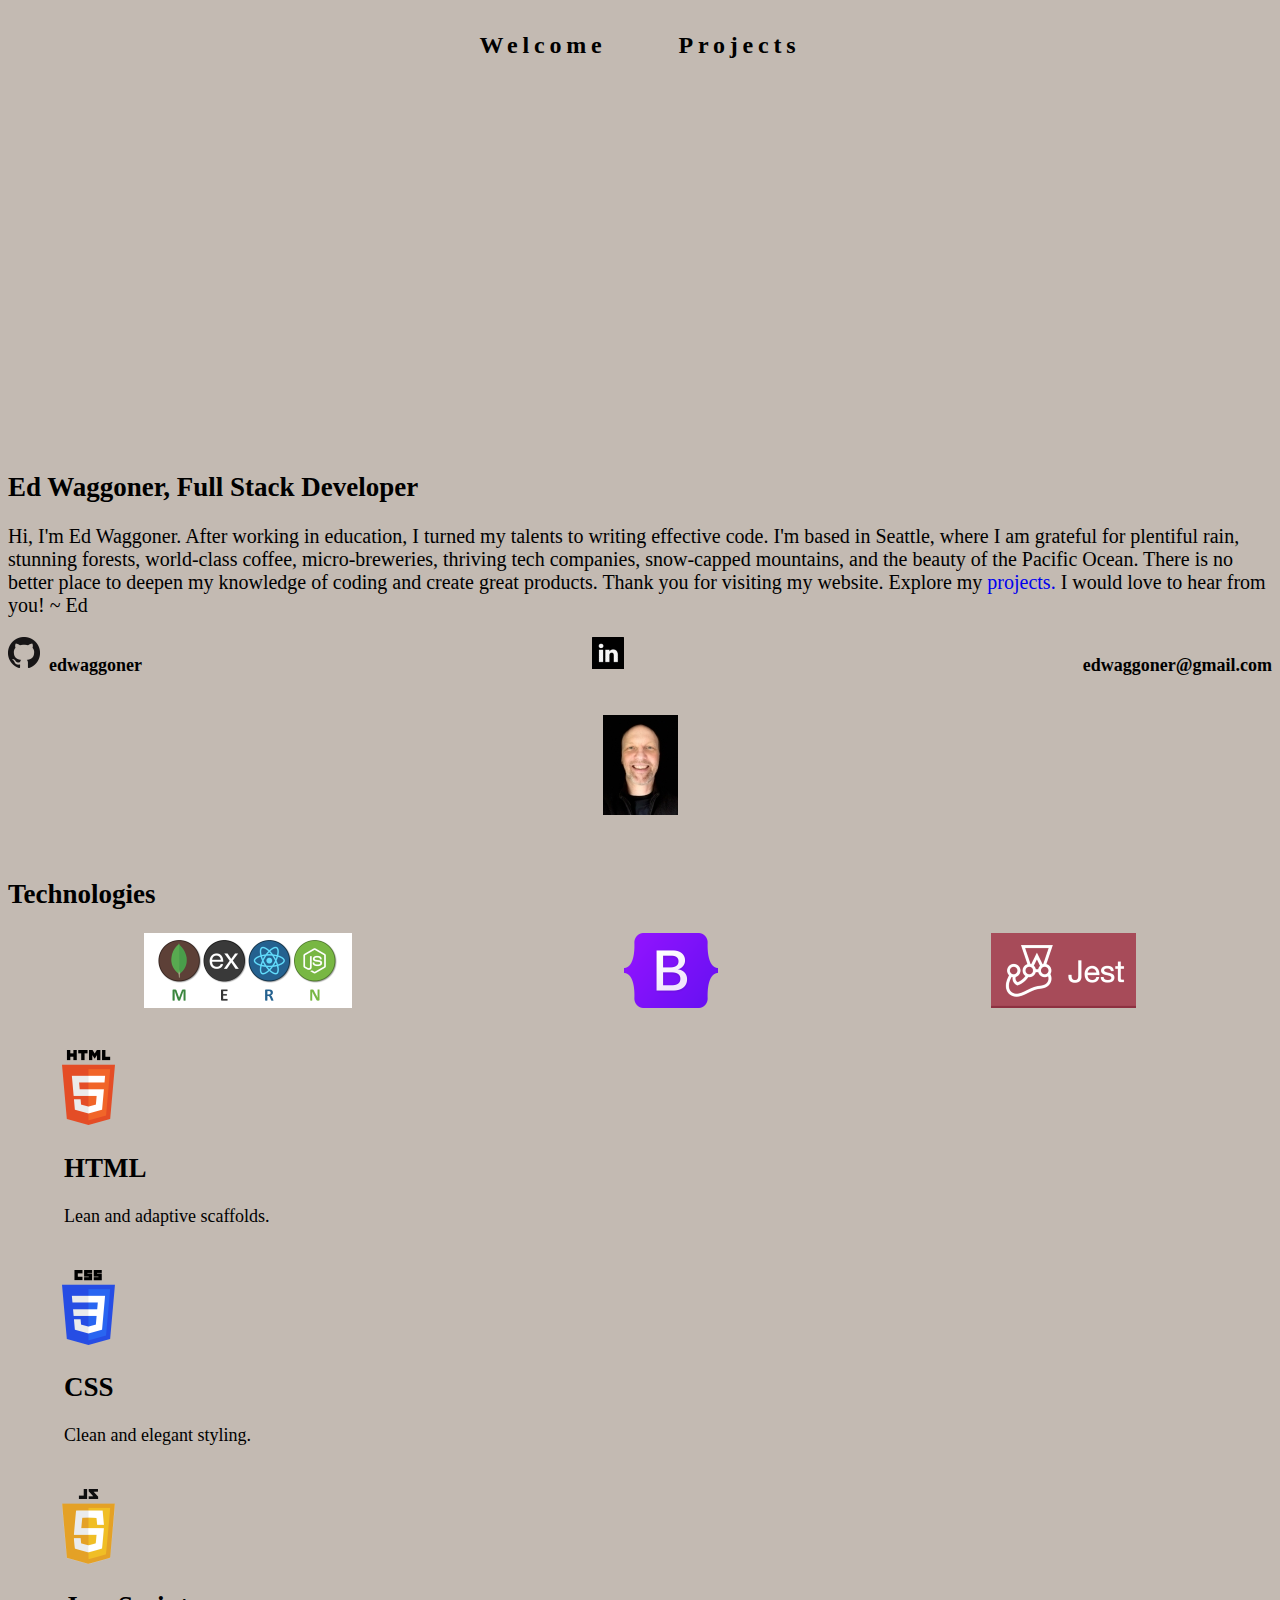
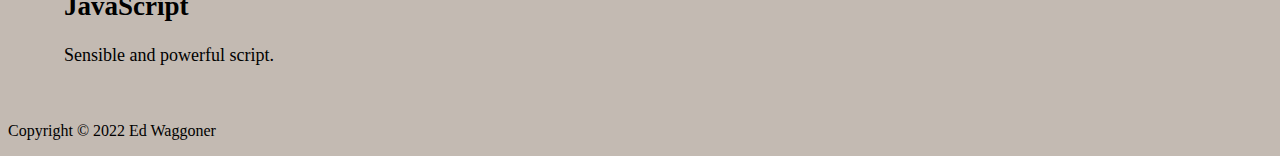
<file: index.html>
<!DOCTYPE html>
<html lang="en">
<head>
	<meta charset="UTF-8">
	<meta http-equiv="X-UA-Compatible" content="IE=edge">
	<meta name="viewport" content="width=device-width, initial-scale=1.0">

	<!-- Google Fonts -->
	<link rel="preconnect" href="https://fonts.gstatic.com" crossorigin>
	<link href="https://fonts.googleapis.com/css2?family=Source+Serif+4:opsz@8..60&family=Ubuntu:wght@500&display=swap" rel="stylesheet">

	<!-- Bootstrap CSS -->
	<link href="https://cdn.jsdelivr.net/npm/bootstrap@5.2.0-beta1/dist/css/bootstrap.min.css" rel="stylesheet" integrity="sha384-0evHe/X+R7YkIZDRvuzKMRqM+OrBnVFBL6DOitfPri4tjfHxaWutUpFmBp4vmVor" crossorigin="anonymous">
	<link rel="stylesheet" href="bootstrap.css">

	<!-- My CSS sheet -->
	<link rel="stylesheet" href="mywebsite.css">
	<title>Document</title>
</head>

<body>

<header>
	<nav>
		<ul>
			<li><a href="index.html">Welcome</a></li>
			<li><a href="projects.html">Projects</a></li>
		</ul>
	</nav>
</header>

<main>
	<br>
	<div id="welcomebox">
		<div style="padding:33.25% 0 0 0;position:relative;"><iframe src="https://player.vimeo.com/video/711834362?h=55a6772d1c&amp;badge=0&amp;autopause=0&amp;player_id=0&amp;app_id=58479" frameborder="0" allow="autoplay; fullscreen; picture-in-picture" allowfullscreen style="position:absolute;top:0;left:0;width:100%;height:100%;" title="About Me"></iframe></div>
		<script src="https://player.vimeo.com/api/player.js"></script>
	</div>
	<br>
	<br>
	<br>

	<div class="container px-4 py-5" id="hanging-icons">
		<h2 class="pb-2 border-bottom">Ed Waggoner, Full Stack Developer</h2>
		<p style="font-size: 20px;"> Hi, I'm Ed Waggoner. After working in education, I turned my talents to writing effective code. I'm based in Seattle, where I am grateful for plentiful rain, stunning forests, world-class coffee, micro-breweries, thriving tech companies, snow-capped mountains, and the beauty of the Pacific Ocean. There is no better place to deepen my knowledge of coding and create great products. Thank you for visiting my website. Explore my<a href="projects.html"> projects.</a> I would love to hear from you! ~ Ed</p>
		<div id="contacts">
			<div class="github">
				<a href="https://github.com/edwaggoner">
					<img src="./images/githublogo32.png" alt="GitHub logo">
				</a>
				<p>&nbsp;&nbsp;edwaggoner</p>
			</div>
			<div class="linkedin">
				<a href="http://www.linkedin.com/in/ed-waggoner">
					<img src="./images/linkedinlogoblack32.png" alt="LinkedIn">
				</a>
			</div>
			<div class="email">
				<p>&nbsp;&nbsp;edwaggoner@gmail.com</p>
			</div>
		</div>
		<br>
		<div class="edphoto">
			<img src="./images/ed10.18cropped100.jpg" alt="photo of Ed Waggoner">
		</div>
		<br>
		<br>
		<h2 class="pb-2 border-bottom">Technologies</h2>
		<div class="logos">
			<img src="./images/mernlogo75.png" alt="mern logo">
			<img src="./images/bootstraplogo75.png" alt="bootstrap logo">
			<img src="./images/jestlogo75.png" alt="jest logo">
		</div>
		<div class="row g-4 py-5 row-cols-1 row-cols-lg-3">
		  <div class="col d-flex align-items-start">
			<div class="icon-square text-dark flex-shrink-0 me-3">
			  <img src="./images/html5logo75.png">
			</div>
			<div>
			  <h2>HTML</h2>
			  <p>Lean and adaptive scaffolds.</p>
			</div>
		  </div>
		  <div class="col d-flex align-items-start">
			<div class="icon-square text-dark flex-shrink-0 me-3">
				<img src="./images/csslogo75.png">
			</div>
			<div>
			  <h2>CSS</h2>
			  <p>  Clean and elegant styling.</p>
			</div>
		  </div>
		  <div class="col d-flex align-items-start">
			<div class="icon-square text-dark flex-shrink-0 me-3">
				<img src="./images/jslogo75.png">
			</div>
			<div>
			  <h2>JavaScript</h2>
			  <p> Sensible and powerful script.</p>
			</div>
		  </div>
		</div>
	</div>

</main>

<footer>
	<p>Copyright © 2022 Ed Waggoner</p>
</footer>

<!-- Bootstrap JS -->
<script src="https://cdn.jsdelivr.net/npm/bootstrap@5.2.0-beta1/dist/js/bootstrap.bundle.min.js" integrity="sha384-pprn3073KE6tl6bjs2QrFaJGz5/SUsLqktiwsUTF55Jfv3qYSDhgCecCxMW52nD2" crossorigin="anonymous"></script>
</body>
</html>
</file>
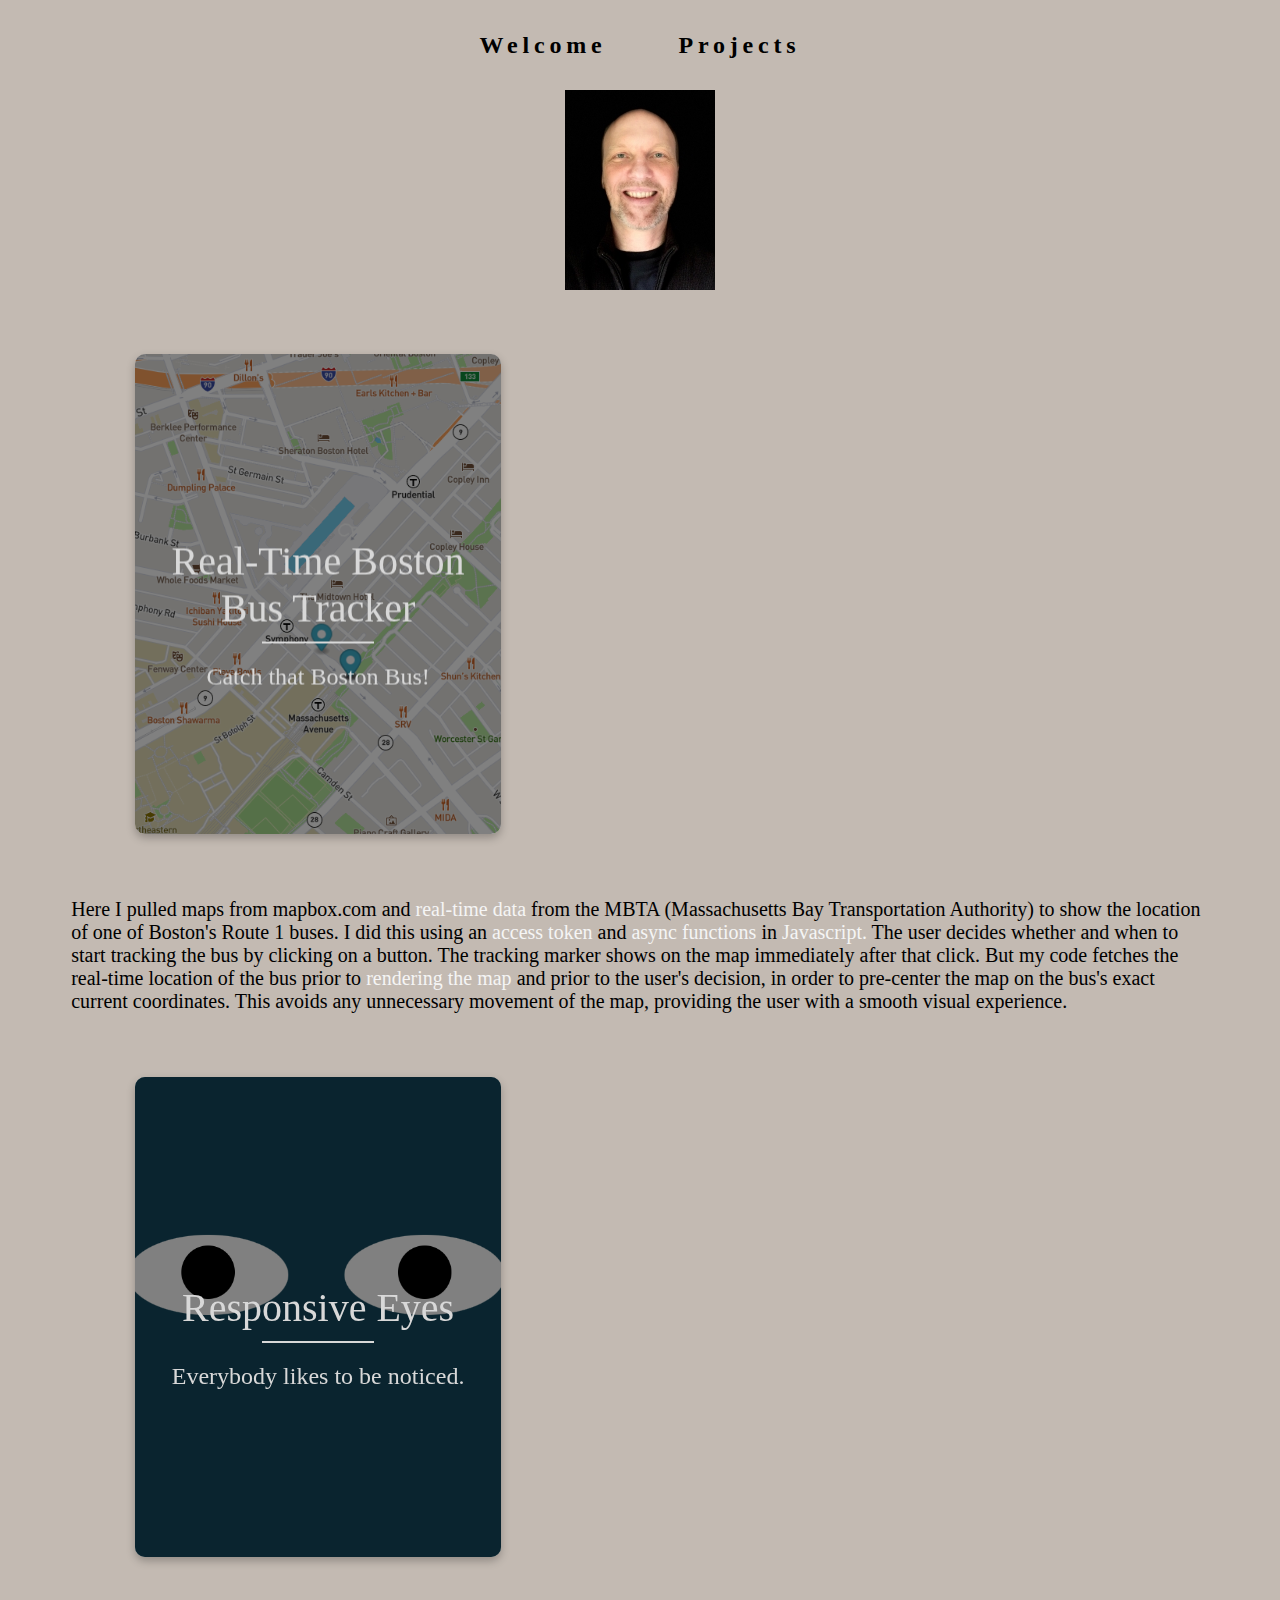
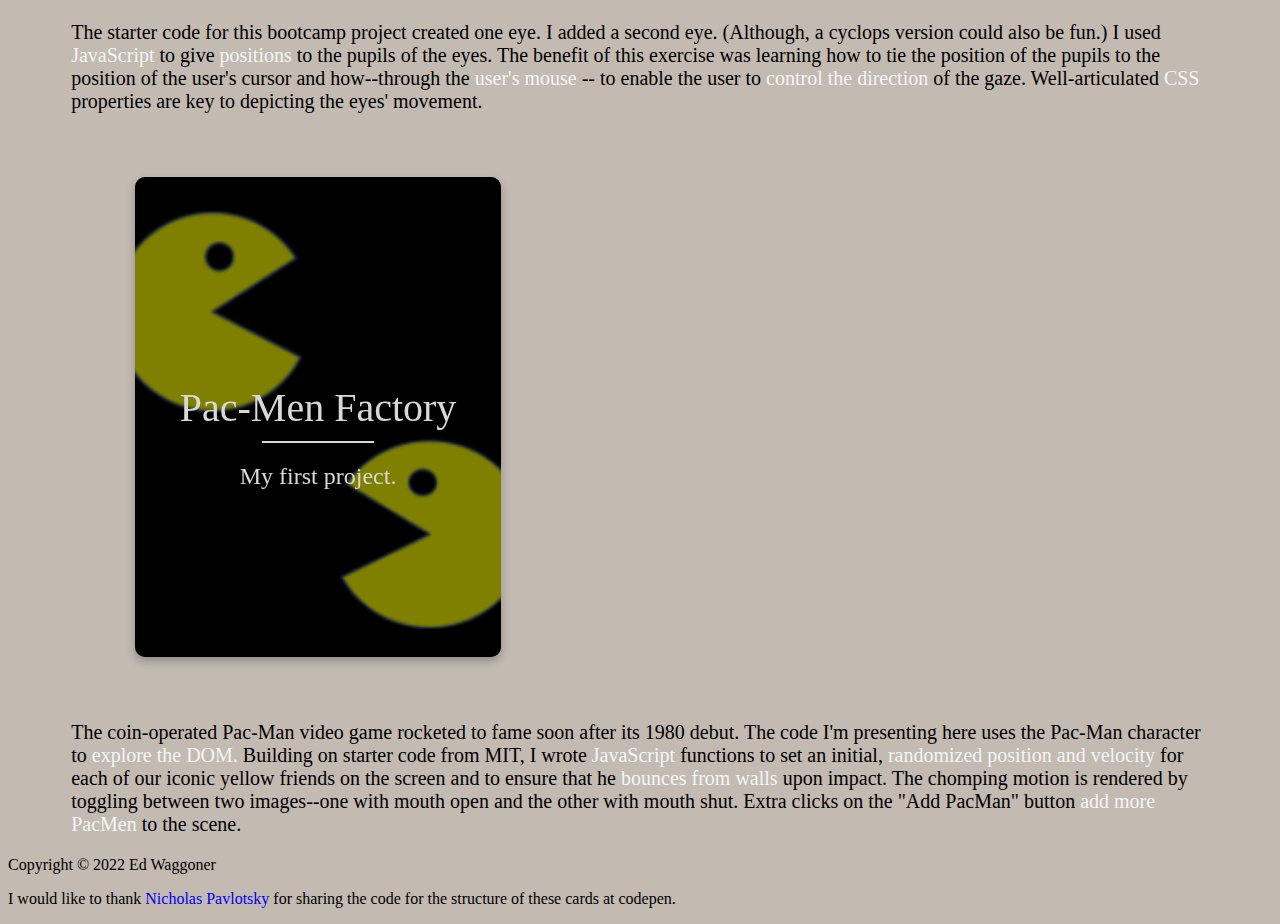
<file: projects.html>
<!DOCTYPE html>
<html lang="en">
<head>
	<meta charset="UTF-8">
	<meta http-equiv="X-UA-Compatible" content="IE=edge">
	<meta name="viewport" content="width=device-width, initial-scale=1.0">

	<!-- Google Fonts -->
	<link rel="preconnect" href="https://fonts.gstatic.com" crossorigin>
	<link href="https://fonts.googleapis.com/css2?family=Source+Serif+4:opsz@8..60&family=Ubuntu:wght@500&display=swap" rel="stylesheet">

	<!-- Bootstrap CSS -->
	<link href="https://cdn.jsdelivr.net/npm/bootstrap@5.2.0-beta1/dist/css/bootstrap.min.css" rel="stylesheet" integrity="sha384-0evHe/X+R7YkIZDRvuzKMRqM+OrBnVFBL6DOitfPri4tjfHxaWutUpFmBp4vmVor" crossorigin="anonymous">

	<!-- My CSS sheets -->
	<link rel="stylesheet" href="mywebsite.css">
	<link rel="stylesheet" href="projects.css">
	<title>Document</title>
</head>

<body>

<header>
	<nav>
		<ul>
			<li><a href="index.html">Welcome</a></li>
			<li><a href="projects.html">Projects</a></li>
		</ul>
	</nav>
</header>
	<div id="edphoto">
		<img src="./images/ed10.18cropped200.jpg">
	</div>
	<div class="wrapper">
		<div class="cols">
			<div class="col" ontouchstart="this.classList.toggle('hover');">
				<div class="container">
					<div class="front" style="background-image: url(./images/real-time-bus-tracker1.png)">
						<div class="inner">
						<p>Real-Time Boston Bus Tracker</p>
						<span>Catch that Boston Bus!</span>
						</div>
					</div>
					<div class="back">
						<div class="inner">
						<p>I developed this tracker in Week 5 of MIT xPRO Bootcamp, May, 2022. I wrote async JS functions to deploy real-time data.</p>
							<a href="https://github.com/edwaggoner/real-time-bus-tracker" class="btn btn-outline-dark">Github</a>
							<a href="https://edwaggoner.github.io/real-time-bus-tracker/" class="btn btn-outline-dark">Demo</a>
						</div>
					</div>
				</div>
			</div>
			<div class="projectdescription">
				<p>Here I pulled maps from mapbox.com and <span class="highlight">real-time data</span> from the MBTA (Massachusetts Bay Transportation Authority) to show the location of one of Boston's Route 1 buses. I did this using an <span class="highlight">access token</span> and <span class="highlight">async functions</span> in <span class="highlight">Javascript.</span> The user decides whether and when to start tracking the bus by clicking on a button. The tracking marker shows on the map immediately after that click. But my code fetches the real-time location of the bus prior to <span class="highlight">rendering the map</span> and prior to the user's decision, in order to pre-center the map on the bus's exact current coordinates. This avoids any unnecessary movement of the map, providing the user with a smooth visual experience.</p>
			</div>

			<div class="col" ontouchstart="this.classList.toggle('hover');">
				<div class="container">
					<div class="front" style="background-image: url(./images/moving-eyes1.png)">
						<div class="inner">
							<p>Responsive Eyes</p>
							<span>Everybody likes to be noticed.</span>
						</div>
				  </div>
				  <div class="back">
						<div class="inner">
							<p>This April, 2022 project bound DOM elements to mouse events. Even a little interactivity can be delightful!</p>
								<a href="https://github.com/edwaggoner/responsive-eyes" class="btn btn-outline-dark">Github</a>
								<a href="https://edwaggoner.github.io/responsive-eyes/" class="btn btn-outline-dark">Demo</a>
						</div>
				  </div>
				</div>
			</div>
			<div class="projectdescription">
				<p>The starter code for this bootcamp project created one eye. I added a second eye. (Although, a cyclops version could also be fun.) I used <span class="highlight">JavaScript</span> to give <span class="highlight">positions</span> to the pupils of the eyes. The benefit of this exercise was learning how to tie the position of the pupils to the position of the user's cursor and how--through the <span class="highlight">user's mouse</span> -- to enable the user to <span class="highlight">control the direction</span> of the gaze. Well-articulated <span class="highlight">CSS</span> properties are key to depicting the eyes' movement.</p>
			</div>
			<div class="col" ontouchstart="this.classList.toggle('hover');">
				<div class="container">
					<div class="front" style="background-image: url(./images/Pac-men-thumbnail3.png)">
						<div class="inner">
							<p>Pac-Men Factory</p>
							<span>My first project.</span>
						</div>
					</div>
					<div class="back">
						<div class="inner">
							<p>I developed this project in Week 4 of MIT xPRO Bootcamp, April, 2022. I used JavaScript to change DOM elements.</p>
							<a href="https://github.com/edwaggoner/pac-men-factory" class="btn btn-outline-dark">Github</a>
							<a href="https://edwaggoner.github.io/pac-men-factory/" class="btn btn-outline-dark">Demo</a>
						</div>
					</div>
				</div>
			</div>
			<div class="projectdescription">
				<p>The coin-operated Pac-Man video game rocketed to fame soon after its 1980 debut. The code I'm presenting here uses the Pac-Man character to <span class="highlight">explore the DOM.</span> Building on starter code from MIT, I wrote <span class="highlight">JavaScript</span> functions to set an initial, <span class="highlight">randomized position and velocity</span> for each of our iconic yellow friends on the screen and to ensure that he <span class="highlight">bounces from walls</span> upon impact. The chomping motion is rendered by toggling between two images--one with mouth open and the other with mouth shut. Extra clicks on the "Add PacMan" button <span class="highlight">add more PacMen</span> to the scene.</p>
			</div>
	   </div>
	</div>

	<footer>
		<p>Copyright © 2022 Ed Waggoner</p>
		<p>I would like to thank<a href="https://codepen.io/nicolaspavlotsky/pen/wqGgLO"> Nicholas Pavlotsky</a> for sharing the code for the structure of these cards at codepen.</p>
	</footer>

</body>
</html>
</file>
<file: mywebsite.css>
nav ul {
	margin: 0;
	padding: 0;
	list-style-type: none;
	display: flex;
	display: -webkit-box;
	display: -ms-flexbox;
	flex-wrap: wrap;
	-ms-flex-wrap: wrap;
	-webkit-box-pack: center;
	-ms-flex-pack: center;
	justify-content: center;

}

nav ul li {
  font-size: 1.5em;
  letter-spacing: .2em;
}

nav ul li a {
	display: block;
	padding-bottom: .3em;
	padding-left: .5em;
	padding-right: .5em;
	margin: 1em;
	color: black;
	text-decoration: none;
	text-align: center;
	font-weight: 700;
	transition: transform .2s;

}

nav ul li a:focus, nav ul li a:hover, nav ul li a:active {
	color: whitesmoke;
	border-bottom: 1px solid;
	transform: scale(1.02);
}

body{
	background-color: rgb(195, 186, 178);
}

.col{
	width: calc(25% - 2rem);
	margin: 3.5rem;
  }

#welcomebox {
	display: block;
	width: 700px;
	height: 175px;
	padding: 20px;
	margin: 4vh auto;
}

#welcomebox p {
	display: flex;
	justify-content: right;
}

a {
	text-decoration: none;
	cursor: grab;
}

.container {
	font-size: 18px;
}

.edphoto {
	display: flex;
	justify-content: center;
}

.technologies p {
	font-size: 30px;
}

.logos {
	display: flex;
	justify-content: space-around;
}

.pb-2 {
	display: flex;
	justify-content: space-between;
}

#contacts {
	display: flex;
	justify-content: space-between;
}

.github p,
.email p {
	font-weight: 550;
}

.github {
	display: flex;
	justify-content: center;
}

.github a :hover,
.linkedin a :hover {
	cursor: crosshair;
	animation: shake 0.5s;
	animation-iteration-count: infinite;
}

.email {
	display: flex;
	justify-content: center;
}

.email :hover {
	cursor: crosshair;
	color: green;
}

@keyframes shake {
	0% { transform: translate(1px, 1px) rotate(0deg); }
	10% { transform: translate(-1px, -2px) rotate(-1deg); }
	20% { transform: translate(-3px, 0px) rotate(1deg); }
	30% { transform: translate(3px, 2px) rotate(0deg); }
	40% { transform: translate(1px, -1px) rotate(1deg); }
	50% { transform: translate(-1px, 2px) rotate(-1deg); }
	60% { transform: translate(-3px, 1px) rotate(0deg); }
	70% { transform: translate(3px, 1px) rotate(-1deg); }
	80% { transform: translate(-1px, -1px) rotate(1deg); }
	90% { transform: translate(1px, 2px) rotate(0deg); }
	100% { transform: translate(1px, -2px) rotate(-1deg); }
}
</file>
<file: projects.css>
#edphoto {
	display: flex;
	justify-content: center;
	border-radius: 90%;
}

.wrapper{
	width: 90%;
	margin: auto;
	max-width: 80rem;
  }

.projectdescription p {
	font-size: 20px;
}

.highlight {
	color: whitesmoke;
}

.card-description-unit {
	display: flex;
	justify-content: left;
}

.col{
	width: calc(35% - 2rem);
	margin: 4rem;
	cursor: crosshair;
}

.container{
	-webkit-transform-style: preserve-3d;
			transform-style: preserve-3d;
	-webkit-perspective: 1000px;
			perspective: 1000px;
}

.btn {
	background-color: rgb(175, 167, 162);
	color: rgb(10, 9, 9);
}

.btn:hover {
	background-color: rgb(226, 211, 204);
	color: rgb(10, 9, 9);
	font-weight: 700;
}

.front {
	background-size: cover;
	box-shadow: 0 4px 8px 0 rgba(0,0,0,0.25);
	border-radius: 10px;
	background-position: center;
	-webkit-transition: -webkit-transform .7s cubic-bezier(0.4, 0.2, 0.2, 1);
	transition: -webkit-transform .7s cubic-bezier(0.4, 0.2, 0.2, 1);
	-o-transition: transform .7s cubic-bezier(0.4, 0.2, 0.2, 1);
	transition: transform .7s cubic-bezier(0.4, 0.2, 0.2, 1);
	transition: transform .7s cubic-bezier(0.4, 0.2, 0.2, 1), -webkit-transform .7s cubic-bezier(0.4, 0.2, 0.2, 1);
	-webkit-backface-visibility: hidden;
			backface-visibility: hidden;
	text-align: center;
	min-height: 480px;
	height: auto;
	border-radius: 10px;
	/* color of title text on card front, above dividing line */
	color: rgb(216, 216, 216);
	/* color: #ffffff; */
	/* color: whitesmoke; */
	font-size: 1.5rem;
}

.back{
	background-size: cover;
	box-shadow: 0 4px 8px 0 rgba(0,0,0,0.25);
	border-radius: 10px;
	background-position: center;
	-webkit-transition: -webkit-transform .7s cubic-bezier(0.4, 0.2, 0.2, 1);
	transition: -webkit-transform .7s cubic-bezier(0.4, 0.2, 0.2, 1);
	-o-transition: transform .7s cubic-bezier(0.4, 0.2, 0.2, 1);
	transition: transform .7s cubic-bezier(0.4, 0.2, 0.2, 1);
	transition: transform .7s cubic-bezier(0.4, 0.2, 0.2, 1), -webkit-transform .7s cubic-bezier(0.4, 0.2, 0.2, 1);
	-webkit-backface-visibility: hidden;
			backface-visibility: hidden;
	text-align: center;
	/* height of card back (but not height of text display */
	min-height: 480px;
	height: auto;
	border-radius: 10px;
	/* text on card back, except the buttons */
	color: rgb(69, 63, 63);
	font-size: 1.5rem;
	font-family: 'Montserrat';
}

.back{
	/* color of gradient on card back */
	background: #cedce7;
	background: -webkit-linear-gradient(45deg,  #ffffff 0%,#d5c8bd 100%);
	background: -o-linear-gradient(45deg,  #ffffff 0%,#d5c8bd 100%);
	background: linear-gradient(45deg,  #ffffff 0%,#d5c8bd 100%);
}

.front:after{
position: absolute;
	top: 0;
	left: 0;
	z-index: 1;
	width: 100%;
	height: 100%;
	content: '';
	display: block;
	opacity: .5;
	background-color: #000;
	-webkit-backface-visibility: hidden;
			backface-visibility: hidden;
	border-radius: 10px;
}
.container:hover .front,
.container:hover .back{
	-webkit-transition: -webkit-transform .7s cubic-bezier(0.4, 0.2, 0.2, 1);
	transition: -webkit-transform .7s cubic-bezier(0.4, 0.2, 0.2, 1);
	-o-transition: transform .7s cubic-bezier(0.4, 0.2, 0.2, 1);
	transition: transform .7s cubic-bezier(0.4, 0.2, 0.2, 1);
	transition: transform .7s cubic-bezier(0.4, 0.2, 0.2, 1), -webkit-transform .7s cubic-bezier(0.4, 0.2, 0.2, 1);
}

.back{
	position: absolute;
	top: 0;
	left: 0;
	width: 100%;
}

.inner{
	-webkit-transform: translateY(-50%) translateZ(60px) scale(0.94);
			transform: translateY(-50%) translateZ(60px) scale(0.94);
	/* how far the box's top margin edge is offset below the top edge of the box's container block  */
	top: 50%;
	position: absolute;
	left: 0;
	width: 100%;
	padding: 2rem;
	-webkit-box-sizing: border-box;
			box-sizing: border-box;
	outline: 1px solid transparent;
	-webkit-perspective: inherit;
			perspective: inherit;
	z-index: 2;
}

.container .back{
	-webkit-transform: rotateY(180deg);
			transform: rotateY(180deg);
	-webkit-transform-style: preserve-3d;
			transform-style: preserve-3d;
}

.container .front{
	-webkit-transform: rotateY(0deg);
			transform: rotateY(0deg);
	-webkit-transform-style: preserve-3d;
			transform-style: preserve-3d;
}

.container:hover .back{
-webkit-transform: rotateY(0deg);
		transform: rotateY(0deg);
-webkit-transform-style: preserve-3d;
		transform-style: preserve-3d;
}

.container:hover .front{
-webkit-transform: rotateY(-180deg);
		transform: rotateY(-180deg);
-webkit-transform-style: preserve-3d;
		transform-style: preserve-3d;
}

.front .inner p{
/* if you want to separately control the title text on card front, above dividing line, this is where to do it */
font-family: 'Montserrat';
font-size: 2.5rem;
margin-bottom: 2rem;
position: relative;
}

.front .inner p:after{
/* dividing line on card front */
content: '';
width: 7rem;
height: 2px;
position: absolute;
background: rgb(216, 216, 216);
display: block;
left: 0;
right: 0;
margin: 0 auto;
bottom: -.75rem;
}

.front .inner span{
/* subtitle text on card front */
color: rgb(216, 216, 216);
font-family: 'Montserrat';
font-weight: 300;
}

@media screen and (max-width: 64rem){
.col{
	width: calc(33.333333% - 2rem);
}
}

@media screen and (max-width: 48rem){
.col{
	width: calc(50% - 2rem);
}
}

@media screen and (max-width: 32rem){
.col{
	width: 100%;
	margin: 0 0 2rem 0;
}
}
</file>
